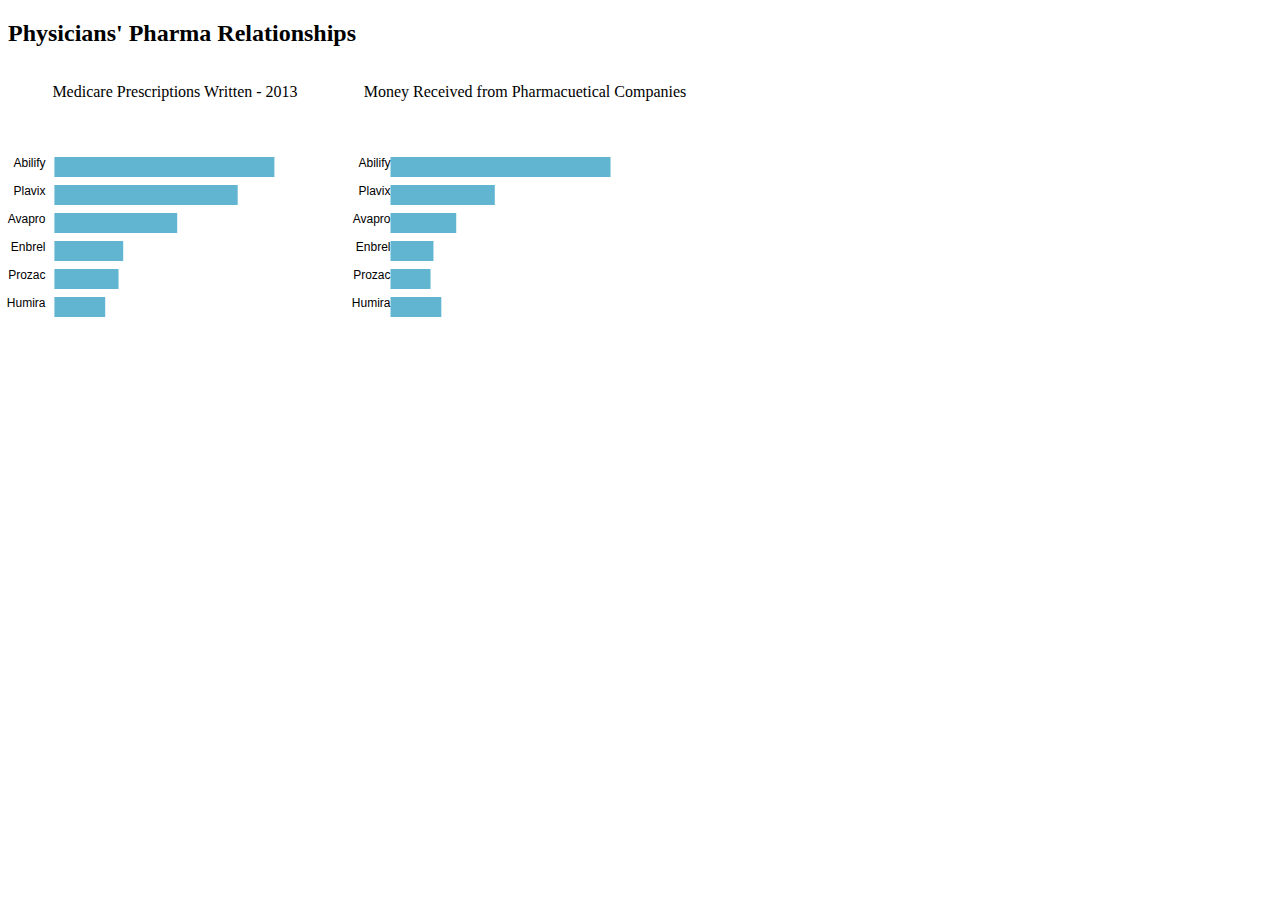
<file: Table_Lens.html>
<!DOCTYPE html>

<style>
.container_chart1 {
  position: absolute;
  left: 0px;
  width: 350px;
}
.container_chart2{
  position: absolute;
  left: 350px;
  width: 350px;
}
</style>

<html lang="en">
    <head>
        <meta charset="utf-8">
        <title>Physicians' Pharma Relationships</title>
        <script type="text/javascript" src="../d3.js"></script>
    </head>
    <h2> Physicians' Pharma Relationships</h2>
    <body>    
    <div class="container_chart1" id="chart1">
    	<p align="center">Medicare Prescriptions Written - 2013</p>
	</div>
	<div class="container_chart2" id="chart2">
		<p align="center">Money Received from Pharmacuetical Companies</p>
	</div>    
        <script type="text/javascript">	
        	//Width and height
			var w = 300;
			var h = 500;
			var barPadding = 1;
			var barHeight = 20
			var padding = 40;
			var barColor = "#62b5d1"
			var svg_chart1 = d3.select("#chart1")
			.append("svg")
			.attr("width",w)
			.attr("height",h);

			var svg_chart2 = d3.select("#chart2")
			.append("svg")
			.attr("width",w)
			.attr("height",h);

	        d3.json("Main_Table_Lens_Data.json", function(data) {
				jsn_Main_Table_Lens_Data = data
				dataset = jsn_Main_Table_Lens_Data.map(function(a) {return [a.Prescriptions_Written,a.Amt_Payments_Received,a.Drug];});


				var xScale = d3.scale.linear()
					.domain([0,d3.max(dataset,function(d){return d[0];})])
					.range([padding ,w-padding*2 ]);

				var yScale = d3.scale.linear()
					.domain([0,15])
					.range([padding ,h-padding ]); //reverse to y scale goes from bottom to top

				//Create chart 1
				svg_chart1.selectAll("rect")
				   .data(dataset.sort(function(a, b){return b[0] - a[0];}))
				   .enter()
				   .append("rect")
				   .attr("y", function(d, i) {
				   		return yScale(i);
				   })
				   .attr("x", xScale(padding))
				   .attr("height", barHeight)
				   .attr("width", function(d) {
				   		return xScale(d[0]);
				   })
				   .attr("fill", d3.rgb(barColor));
				
				var xScale = d3.scale.linear()
					.domain([0,d3.max(dataset,function(d){return d[1];})])
					.range([padding ,w-padding*2 ]);


				//Create chart 2
				svg_chart2.selectAll("rect")
				   .data(dataset.sort(function(a, b){return b[0] - a[0];}))
				   .enter()
				   .append("rect")
				   .attr("y", function(d, i) {
				   		return yScale(i);
				   })
				   .attr("x", xScale(padding))
				   .attr("height", barHeight)
				   .attr("width", function(d) {
				   		return xScale(d[1]);
				   })
				   .attr("fill", d3.rgb(barColor));


				//Add Labels chart 1
				svg_chart1.selectAll("text")
					.data(dataset.sort(function(a, b){return b[0] - a[0];}))
					.enter()
					.append("text")
					.text(function(d) {return d[2]})
					.attr("x", xScale(padding)+5)
					.attr("y", function(d, i) {
				   		return yScale(i)+barHeight/2;
				   	})
					.attr("font-family","sans-serif")
					.attr("font-size", "12px")
					.attr("fill","black")
					.attr("text-anchor","end");

				//Add Labels chart 2
				svg_chart2.selectAll("text")
					.data(dataset.sort(function(a, b){return b[0] - a[0];}))
					.enter()
					.append("text")
					.text(function(d) {return d[2]})
					.attr("x", xScale(padding))
					.attr("y", function(d, i) {
				   		return yScale(i)+barHeight/2;
				   	})
					.attr("font-family","sans-serif")
					.attr("font-size", "12px")
					.attr("fill","black")
					.attr("text-anchor","end");

			});
	

	




		</script>


    </body>

</html>
</file>
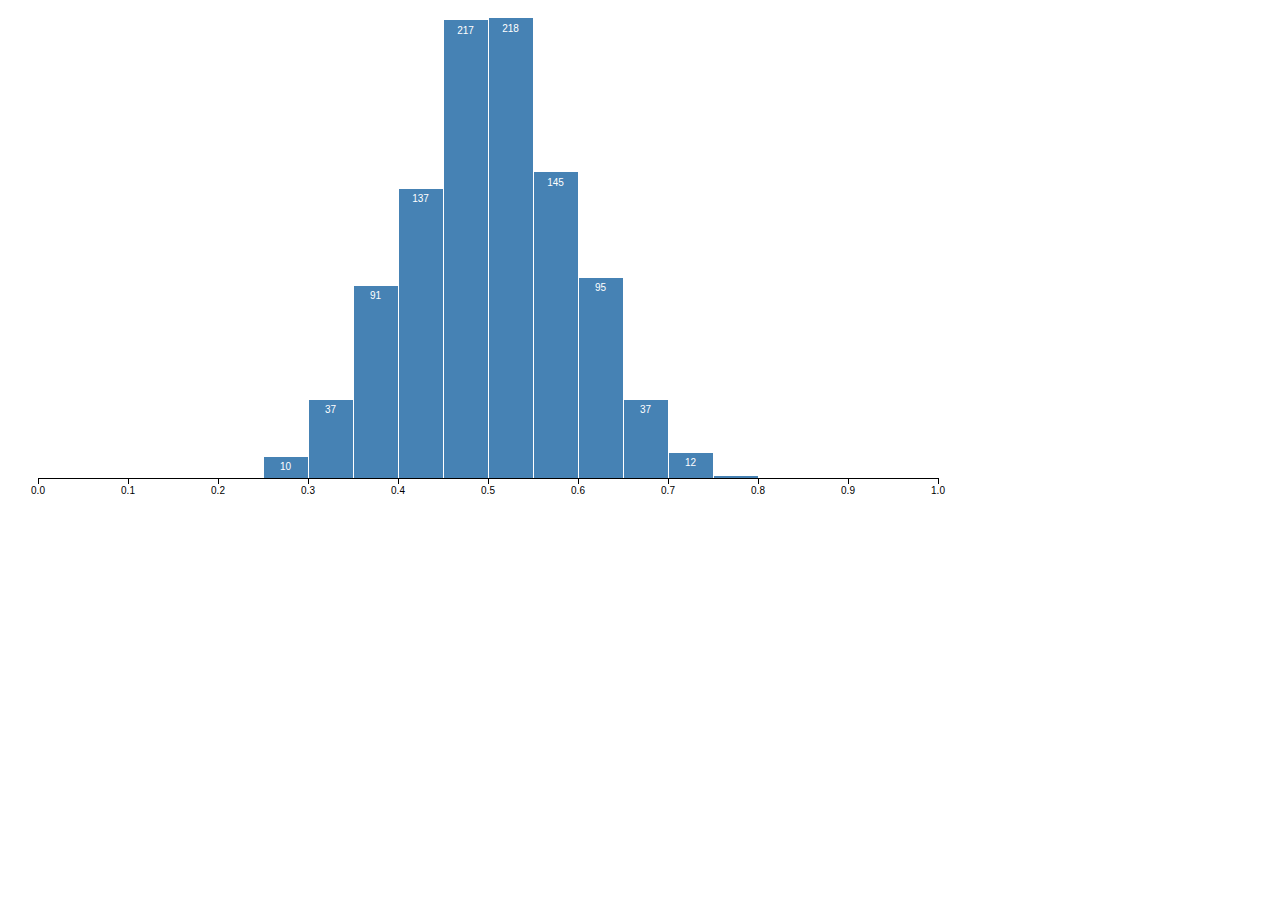
<file: html/Histogram.html>
<!DOCTYPE html>
<meta charset="utf-8">
<style>

body {
  font: 10px sans-serif;
}

.bar rect {
  fill: steelblue;
  shape-rendering: crispEdges;
}

.bar text {
  fill: #fff;
}

.axis path, .axis line {
  fill: none;
  stroke: #000;
  shape-rendering: crispEdges;
}

</style>
<body>
<script src="/js/d3.min.js"></script>
<script>

// Generate a Bates distribution of 10 random variables.
var values = d3.range(1000).map(d3.random.bates(10));

// A formatter for counts.
var formatCount = d3.format(",.0f");

var margin = {top: 10, right: 30, bottom: 30, left: 30},
    width = 960 - margin.left - margin.right,
    height = 500 - margin.top - margin.bottom;

var x = d3.scale.linear()
    .domain([0, 1])
    .range([0, width]);

// Generate a histogram using twenty uniformly-spaced bins.
var data = d3.layout.histogram()
    .bins(x.ticks(20))
    (values);

var y = d3.scale.linear()
    .domain([0, d3.max(data, function(d) { return d.y; })])
    .range([height, 0]);

var xAxis = d3.svg.axis()
    .scale(x)
    .orient("bottom");

var svg = d3.select("body").append("svg")
    .attr("width", width + margin.left + margin.right)
    .attr("height", height + margin.top + margin.bottom)
  .append("g")
    .attr("transform", "translate(" + margin.left + "," + margin.top + ")");

var bar = svg.selectAll(".bar")
    .data(data)
  .enter().append("g")
    .attr("class", "bar")
    .attr("transform", function(d) { return "translate(" + x(d.x) + "," + y(d.y) + ")"; });

bar.append("rect")
    .attr("x", 1)
    .attr("width", x(data[0].dx) - 1)
    .attr("height", function(d) { return height - y(d.y); });

bar.append("text")
    .attr("dy", ".75em")
    .attr("y", 6)
    .attr("x", x(data[0].dx) / 2)
    .attr("text-anchor", "middle")
    .text(function(d) { return formatCount(d.y); });

svg.append("g")
    .attr("class", "x axis")
    .attr("transform", "translate(0," + height + ")")
    .call(xAxis);

</script>
</body>
</file>
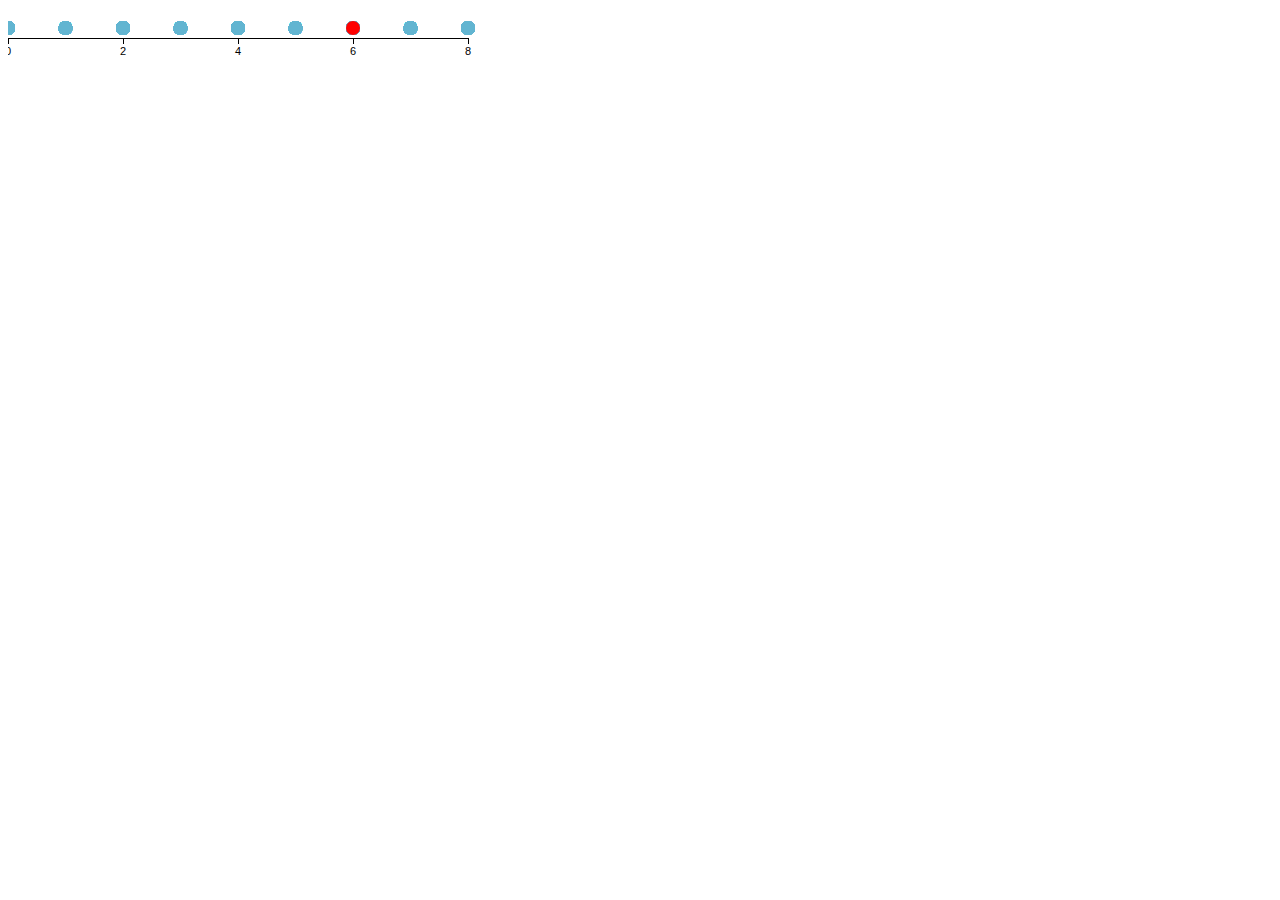
<file: html/stripPlot.html>
<!DOCTYPE html>
<html lang="en">
  <head>
    <meta charset="utf-8">
    <title>OpenPayment: Strip plot</title>
      <script type="text/javascript" src="/js/d3.min.js"></script>
    <style type="text/css">
     
      
      .axis path,
      .axis line {
        fill: none;
        stroke: black;
        shape-rendering: crispEdges;
      }
      
      .axis text {
        font-family: sans-serif;
        font-size: 11px;
      }


    </style>
  </head>
  <body>
    <script type="text/javascript">

      //Width, height, and padding
      var w = 500;
      var h = 50;
      var padding = 20;

      //var dataset = [
      //      1,2,3,4,5,6,7,8,9,10,12,12.1,12,2,12,3,12,11.9,10,10.5,11,11.2,12,12,12,12.11,12.4,14,16,17,18            ];
      //Dynamic, random dataset
      var dataset = [];
      var numDataPoints = 1000;

      var opacity= 1/(Math.log(numDataPoints)^2);
      var xRange = Math.random() * 1000;
    //  console.log("xRange: "+xRange);

      for (var i = 0; i < numDataPoints; i++) {
          var newNumber1 = Math.floor(Math.random() * xRange);
          dataset.push([newNumber1]);
        //  console.log(newNumber1);
        }

      //generate a datapoint to mark with a triangle
      var selData= [Math.floor(Math.random() * xRange)];
      console.log("selection:"+selData);

      
     


      //scale 
      var xScale = d3.scale.linear()
                     .domain([0, d3.max(dataset, function(d) { return parseInt(d); })])
                     .range([0, w-padding*2]);

      //Define X axis
      var xAxis = d3.svg.axis()
                .scale(xScale)
                .orient("bottom")
                .ticks(5);



      //Create SVG element
      var svg = d3.select("body")
            .append("svg")
            .attr("width", w)
            .attr("height", h);

      svg.selectAll("circle")
         .data(dataset)
         .enter()
         .append("circle")
         .attr("cx", function(d) {
            return xScale(d);
         })
         .attr("cy", 20)
         .attr("r", 6)
         .style({stroke: "#62b5d1", "stroke-width": "2px", fill:"#62b5d1", "opacity":opacity});


      svg.selectAll("circleFocus")
         .data(selData)
         .enter()
         .append("circle")
         .attr("cx", function(d) {
            return xScale(d);
         })
         .attr("cy", 20)
         .attr("r", 6)
         .style({stroke: "red", "stroke-width": "2px",fill:"red"});


        //Create X axis
      svg.append("g")
        .attr("class", "axis")
        .attr("transform", "translate("+0+"," + (h - padding) + ")")
        .call(xAxis);

        //create a mark for the group of interest
    //      svg.append("g").attr("class","mark")
    //     .selectAll("path")
    //     .data(selData)
    //     .enter().append("path")
    // //    .attr("transform", function(d) { return "translate(" + d + "," + 10 + ")"; })
    //     .attr("d", d3.svg.symbol().type('triangle-up'))
    //     .attr('fill',function(d){ return colorscale(d); })
    //     .attr('stroke','#000')
    //     .attr('stroke-width',1)
    //     .size(100);


    </script>
  </body>
</html>
</file>
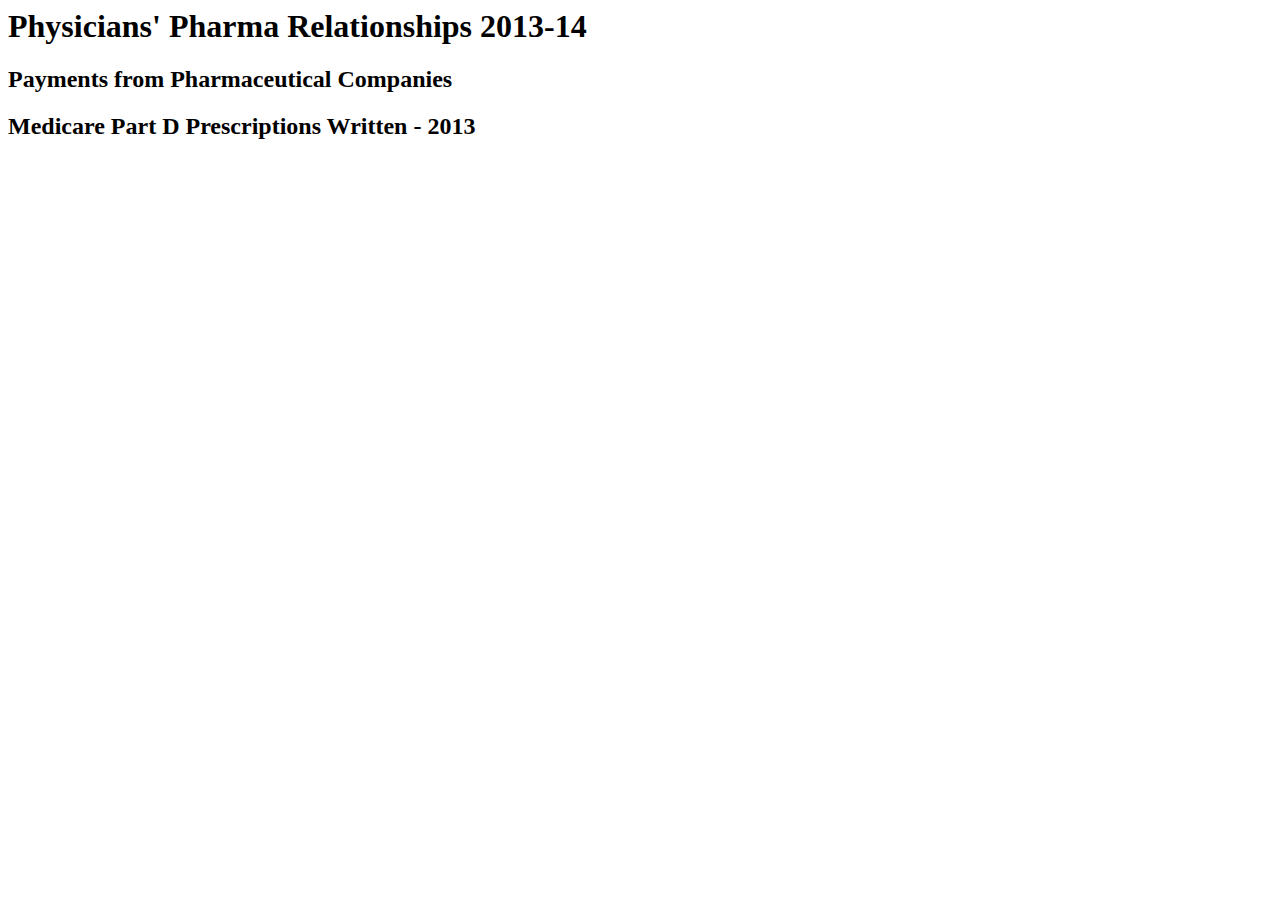
<file: rxplorer/rxplorer-tl.html>
<?xml version="1.0" encoding="utf-8"?>
<html xmlns="http://www.w3.org/1999/xhtml"e>
  <head>
    <meta charset="utf-8" />
    <meta name="viewport" content="width=device-width, initial-scale=1" />
    <title>Physicians' Pharma Relationships</title>
    <link rel="stylesheet" href="rxplorer-tl.css" />
    <script src="/js/jquery-2.2.3.min.js"></script>
    <script src="/js/d3.min.js"></script>
    <script src="/js/oboe-browser.min.js"></script>
    <script src="rxplorer-sql.js"></script>
    <script src="rxplorer-tl.js"></script>
  </head>
  <body>
    <!-- Putting all this in a div so we can pass a selector to the
         JS telling it where to draw.  This lets us easily mix
         elements from each of the scripts -->
    <div class='tl-root'>
      <h1>Physicians' Pharma Relationships 2013-14</h1>
      <!-- each tl-column holds a strip plot, title, and chart -->
      <!-- Left column (chart 1) -->
      <div class="tl-column tl-payments">
	<div class="tl-strip-plot"></div>
    	<h2>Payments from Pharmaceutical Companies</h2>
	<div class="tl-chart"></div>
      </div>
      
      <!-- Left column (chart 2) -->
      <div class="tl-column tl-rxcount">
	<div class="tl-strip-plot"></div>
	<h2>Medicare Part D Prescriptions Written - 2013</h2>
	<div class="tl-chart"></div>
      </div>
      <!-- div for hover tooltip -->
      <div class="tl-tooltip" id="tl-hover-graph">
      </div>
    </div>
    <script>
      $(document).ready(function(){
        {name: 'STEPHEN DALE',
        lastName: 'GRUBB',
        addr: '909 Pireway Rd',
        city: 'Tabor City',
	state: 'NC',
    </script>
  </body>
</html>
</file>
<file: rxplorer/rxplorer-tl.css>
.tl-container {
    position: relative;
}

/*set the containers for the two charts that make up the table lens.*/
.tl-container .container_chart1 {
  position: absolute;
  left: 0px;
  width: 400px;
  top: 120px;
}
.tl-container .container_chart2{
  position: absolute;
  left: 500px;
  width: 400px;
  top: 120px;
}


/*set the container for the hover tooltip.*/
.tl-container div.tooltip {	
    position: absolute;			
    text-align: center;			
    width: 215px;					
    height: 105px;					
    padding: 2px;				
    font: 12px sans-serif;		
    background: white;	
    border: solid;
    border-width: 1px;	
    border-color: black;	
    border-radius: 5px;			
    pointer-events: none;
    z-index:5;			
}

.tl-titles {
  display: table-cell; vertical-align: middle;
  font-family: Montserrat,"Helvetica Neue",Helvetica,Arial,sans-serif;
  font-weight: 700;
  font-size:14;
  color: #2c3e50;
  height:60px;
}

/*set the container for the strip plots.*/
.tl-container .container_stripPlot1 {
  position: absolute;
  left: 0px;
  width: 400px;
  margin-bottom:0px;
  padding-bottom:0px;
  margin-top:10px;
  padding-top:10px;
}

.tl-container .container_stripPlot2{
  position: absolute;
  left: 500px;
  width: 400px;
  margin-bottom:0px;
  padding-bottom:0px;
  margin-top:10px;
  padding-top:10px;
}

/*css for the strip plot axis.*/
.tl-container .axis path,
.tl-container .axis line {
    fill: none;
    stroke: none;
    shape-rendering: crispEdges;
}

.tl-container .axis text {
    font-family: sans-serif;
    font-size: 11px;
}
</file>
